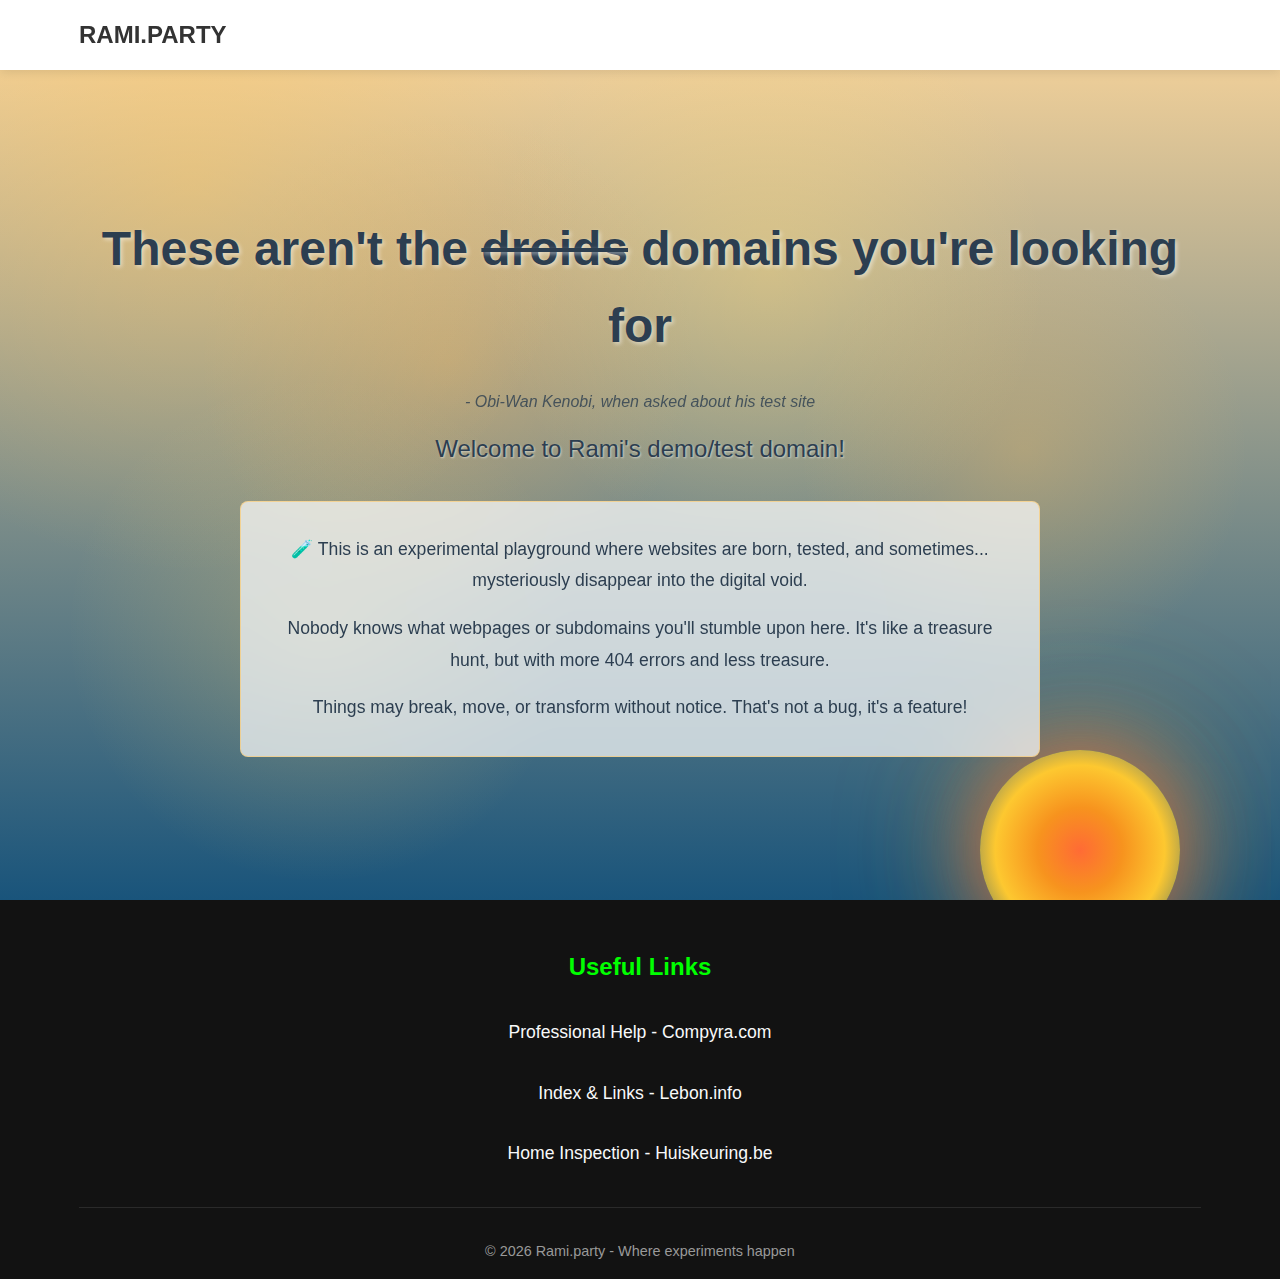
<file: index.html>
<!DOCTYPE html>
<html lang="en">

<head>
    <meta charset="UTF-8">
    <meta name="viewport" content="width=device-width, initial-scale=1.0">
    <title>Rami's Digital Playground</title>
    <link rel="stylesheet" href="style.css">

    <!-- Primary Meta Tags -->
    <meta name="title" content="Rami's Digital Playground">
    <meta name="description" content="A demo domain of Rami - you never know what you'll find here!">
    <meta name="author" content="Rami">
    <meta name="robots" content="noindex, nofollow">
</head>

<body>
    <header>
        <div class="container">
            <div class="logo">
                <h1>RAMI.PARTY</h1>
            </div>
        </div>
    </header>

    <section id="home" class="hero">
        <div class="container">
            <div class="hero-content">
                <h1>These aren't the <s>droids</s> domains you're looking for</h1>
                <p class="quote-attribution">- Obi-Wan Kenobi, when asked about his test site</p>
                <p class="subtitle">Welcome to Rami's demo/test domain!</p>
                <div class="message-box">
                    <p>🧪 This is an experimental playground where websites are born, tested, and sometimes... mysteriously disappear into the digital void.</p>
                    <p>Nobody knows what webpages or subdomains you'll stumble upon here. It's like a treasure hunt, but with more 404 errors and less treasure.</p>
                    <p>Things may break, move, or transform without notice. That's not a bug, it's a feature!</p>
                </div>
            </div>
        </div>
    </section>

    <footer>
        <div class="container">
            <div class="footer-content">
                <div class="footer-section">
                    <h3>Useful Links</h3>
                    <div class="footer-links">
                        <a href="https://compyra.com" target="_blank" rel="noopener noreferrer">
                            Professional Help - Compyra.com
                        </a>
                        <a href="https://lebon.info" target="_blank" rel="noopener noreferrer">
                            Index & Links - Lebon.info
                        </a>
                        <a href="https://huiskeuring.be" target="_blank" rel="noopener noreferrer">
                            Home Inspection - Huiskeuring.be
                        </a>
                    </div>
                </div>
            </div>
            <div class="footer-bottom">
                <p>&copy; 2026 Rami.party - Where experiments happen</p>
            </div>
        </div>
    </footer>
</body>

</html>
</file>
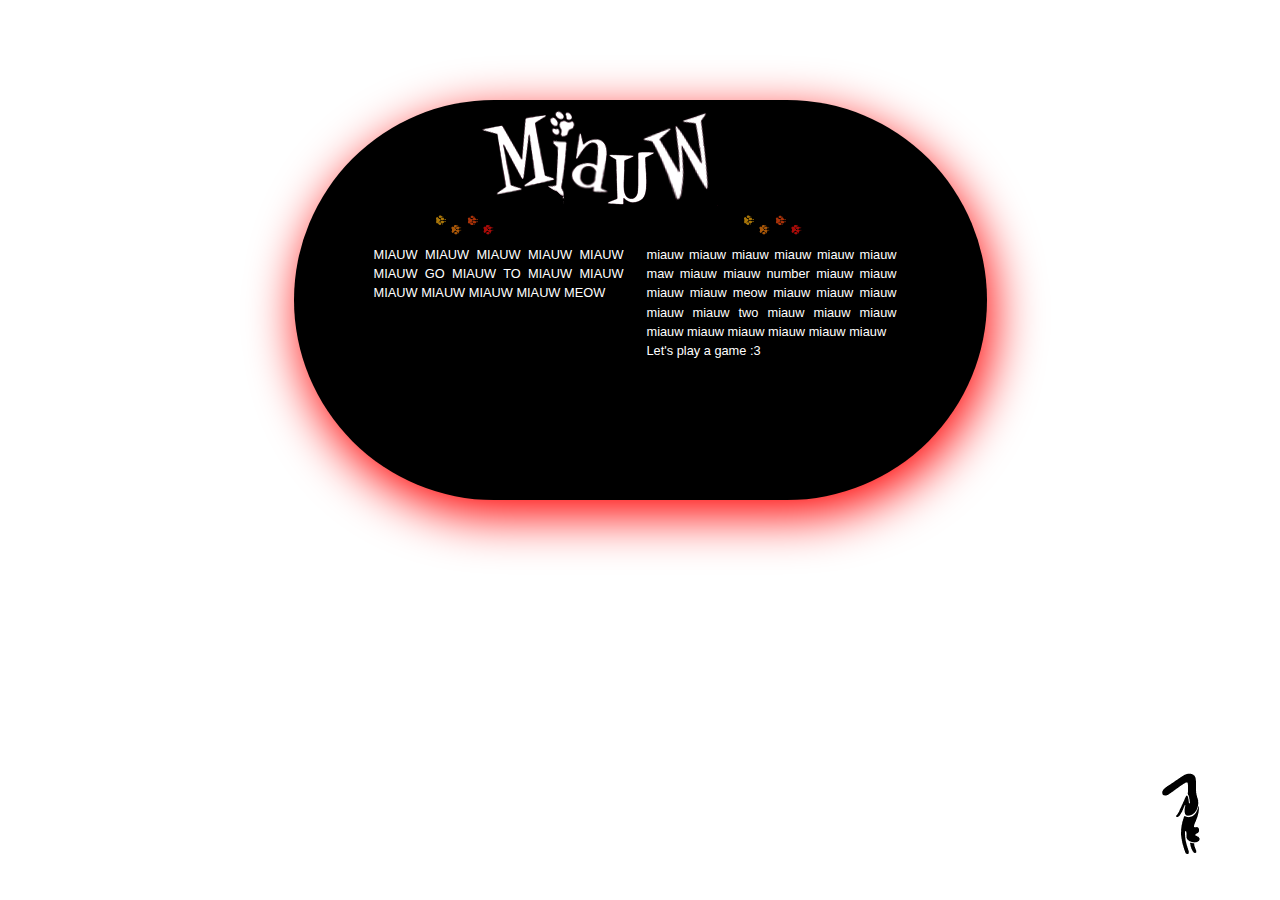
<file: old/index.html>
﻿<!DOCTYPE html>

<html>
<head>
    <link rel="stylesheet" type="text/css" href="protected/assets/css/reset.css"/>
    <link rel="stylesheet" type="text/css" href="protected/assets/css/css.css"/>
    <meta name="author" content="Hidden Moderator" />
    <meta charset="utf-8" />
    <title>Miauw <3</title>
</head>
<body>

    <div id="blokje">
        <h1>Miauw Test</h1>
        <div id="pawsLeft">
            <a href="./B.html"> <img src="protected/images/titan.gif" alt="titan" title="titan"> </a>
            <p>MIAUW MIAUW MIAUW MIAUW MIAUW MIAUW GO MIAUW TO MIAUW MIAUW MIAUW MIAUW MIAUW MIAUW MEOW </p>
        </div>
        <div id="pawsRight">
           <p>miauw miauw miauw miauw miauw miauw maw miauw miauw number miauw miauw miauw miauw meow miauw miauw miauw miauw miauw two miauw miauw miauw miauw miauw miauw miauw miauw miauw</p>
           <p>Let's play a game :3</p>
            <img id="number" src="protected/images/numberOne.gif">
        </div>
    </div>
</body>
</html>
</file>
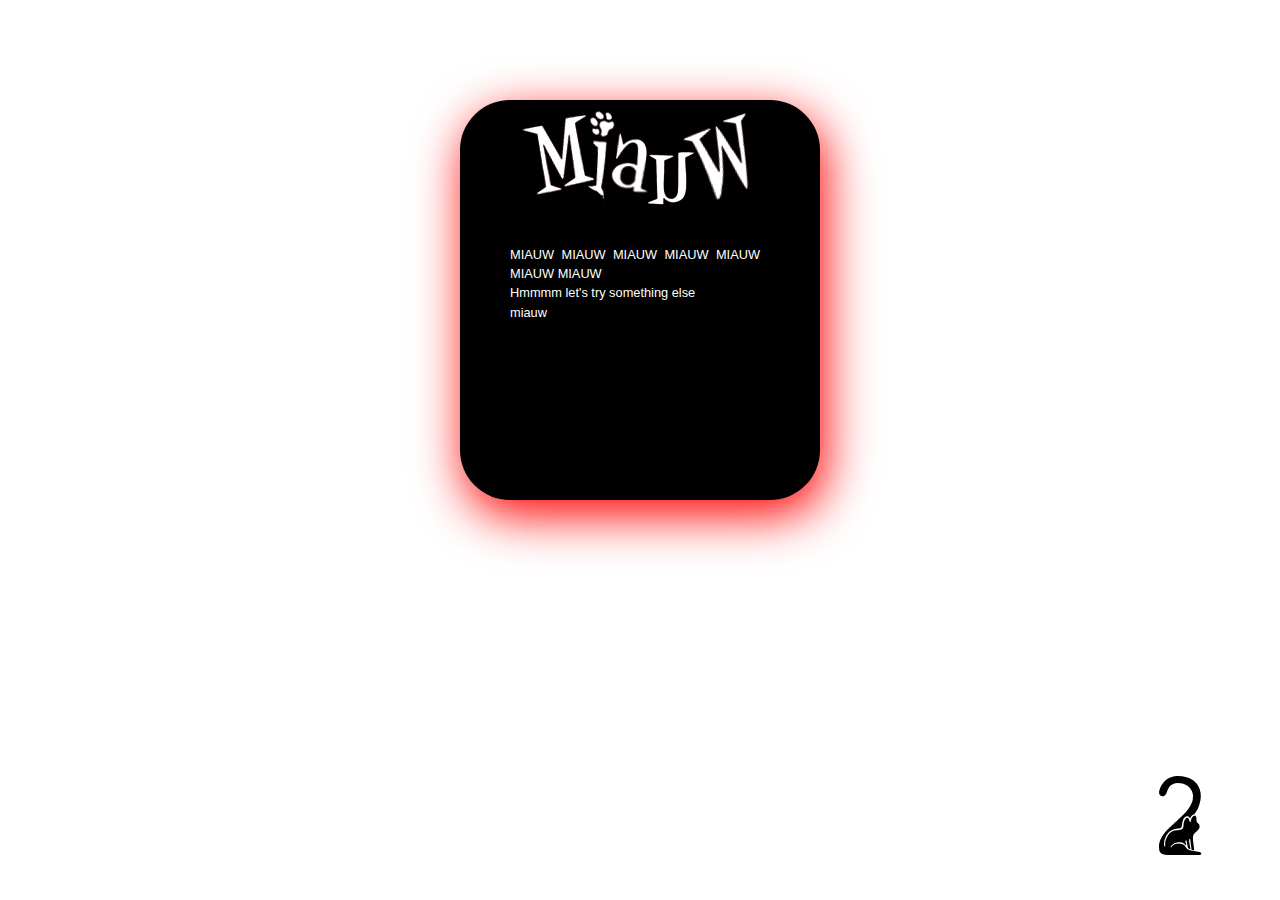
<file: B.html>
﻿<!DOCTYPE html>



<html>
<head>
    <link rel="stylesheet" type="text/css" href="protected/assets/css/reset.css"/>
    <link rel="stylesheet" type="text/css" href="protected/assets/css/css.css"/>
    <link rel="stylesheet" type="text/css" href="protected/assets/css/cssB.css"/>
    <meta name="author" content="Hidden Moderator" />
    <meta charset="utf-8" />
    <title>Miauw <3 psswrd</title>
</head>
<body>
    <div id="blokje">
        <h1>Miauw</h1>

        <div id="paws">
            <a href="#" onclick="myFunction()" > <img src="protected/images/titan.gif" alt="titan" title="titan"> </a>
            <p>MIAUW MIAUW MIAUW MIAUW MIAUW MIAUW MIAUW </p>
            <p>Hmmmm let's try something else</p>
            <p id="psswrd">miauw</p>
        </div>

    </div>
    <img id="number" src="protected/images/numberTwo.gif">
</body>



<script type="text/javascript" src="protected/assets/js/jquery-2.1.1.min.js"></script>
<!--<script type="text/javascript" src="http://code.jquery.com/jquery-2.1.1.min.js"></script>-->
<script type="text/javascript" src="protected/assets/js/script.js"></script>




</html>
</file>
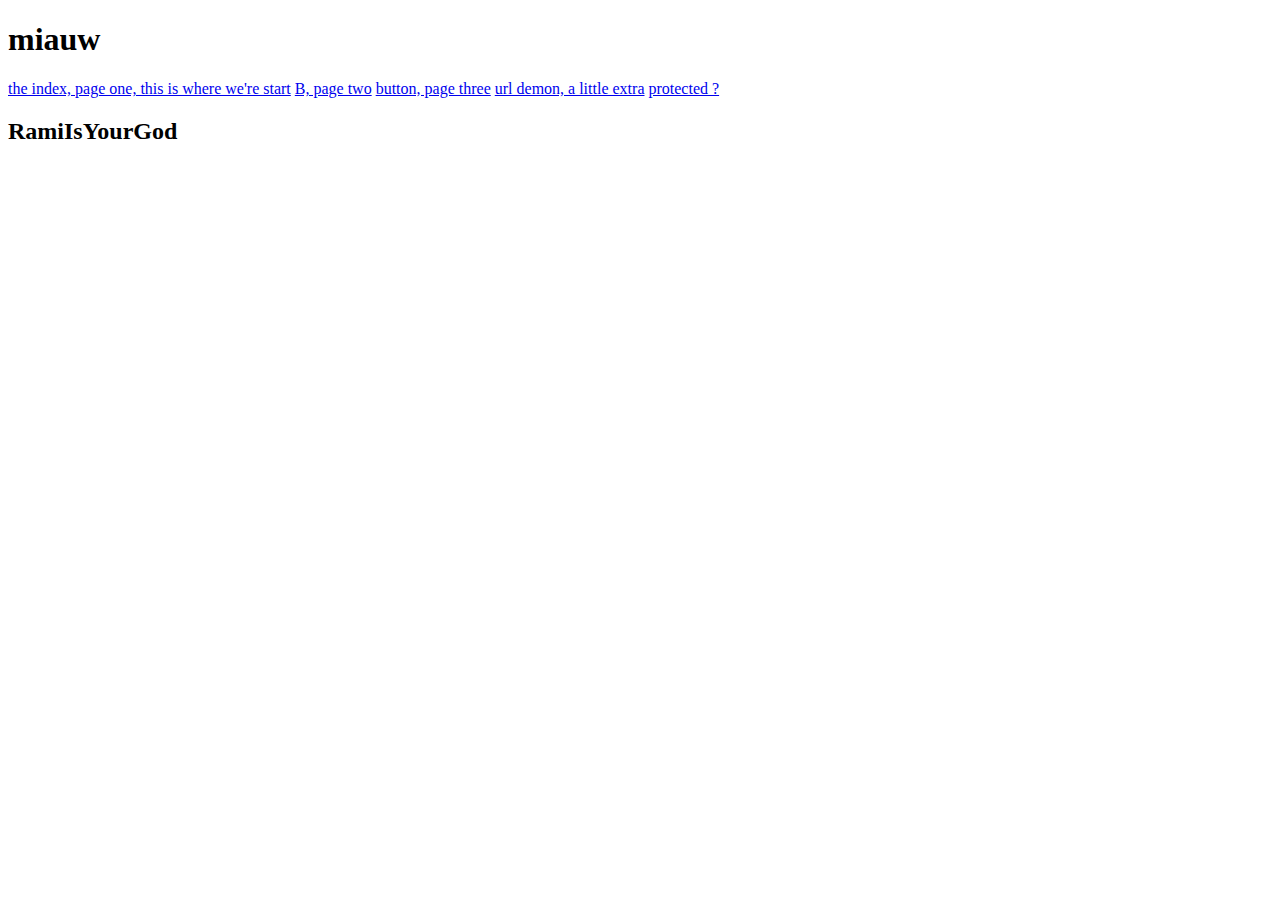
<file: protected/admin.html>
<!DOCTYPE html>
<html>
<head>
    <title>Index Of Admin</title>
</head>
<body>
        <h1>miauw</h1>
        <a href="http://www.miauw.xyz/index.html">the index, page one, this is where we're start</a>
        <a href="http://www.miauw.xyz/B.html">B, page two</a>
        <a href="http://www.miauw.xyz/button">button, page three</a>
        <a href="http://www.miauw.xyz/admin">url demon, a little extra</a>
        <a href="http://www.miauw.xyz/protected">protected ?</a>

            <h2>RamiIsYourGod</h2>




</body>
</html>
</file>
<file: old/protected/assets/css/css.css>
﻿/*---------------------*/


body {
    height: 100%;
    background-color: white; 
    font-family:  Arial, Helvetica;
    font-size: 0.8rem;
}

#blokje{
    background-color: black;
    margin: 100px auto 100px auto;
    padding-right: 80px;
    width: 613px;
    height: 400px;
    position: relative;
    box-shadow: 5px 15px 50px red;
    border-radius: 200px;
}
h1{
      background: url(../media/wit2.png) no-repeat top left;
      height:35px;
      text-indent: 100%;
      overflow: hidden;
      white-space: nowrap;
      line-height: 1px;
      background-position: center;
      padding-top: 80px;
}
div div{
    color: white;
    padding-top: 30px;
    width: 250px;
    padding-right: 10px;
    line-height: 150%;
    text-align: justify;
   

}
#pawsLeft{
    float: left;
    padding-left: 80px;
    background: url(../media/pawsColor4.gif) no-repeat top;
	/*background-repeat: repeat-x;*/
	background-size: 60px 20px;
}

#pawsRight {
    float: right;
    text-align: justify;
    padding-left: 10px;
    background: url(../media/pawsColor4.gif) no-repeat top;
	/*background-repeat: repeat-x;*/
	background-size: 60px 20px;
}

img{
    position: absolute;
    left: -1200px;
    top: 100px;
}


#number {
    position: fixed;
    left: 90%;
    top: 85%;
}
</file>
<file: protected/assets/css/css.css>
﻿/*---------------------*/


body {
    height: 100%;
    background-color: white; 
    font-family:  Arial, Helvetica;
    font-size: 0.8rem;
}

#blokje{
    background-color: black;
    margin: 100px auto 100px auto;
    padding-right: 80px;
    width: 613px;
    height: 400px;
    position: relative;
    box-shadow: 5px 15px 50px red;
    border-radius: 200px;
}
h1{
      background: url(../media/wit2.png) no-repeat top left;
      height:35px;
      text-indent: 100%;
      overflow: hidden;
      white-space: nowrap;
      line-height: 1px;
      background-position: center;
      padding-top: 80px;
}
div div{
    color: white;
    padding-top: 30px;
    width: 250px;
    padding-right: 10px;
    line-height: 150%;
    text-align: justify;
   

}
#pawsLeft{
    float: left;
    padding-left: 80px;
    background: url(../media/pawsColor4.gif) no-repeat top;
	/*background-repeat: repeat-x;*/
	background-size: 60px 20px;
}

#pawsRight {
    float: right;
    text-align: justify;
    padding-left: 10px;
    background: url(../media/pawsColor4.gif) no-repeat top;
	/*background-repeat: repeat-x;*/
	background-size: 60px 20px;
}

img{
    position: absolute;
    left: -1200px;
    top: 100px;
}


#number {
    position: fixed;
    left: 90%;
    top: 85%;
}
</file>
<file: protected/assets/css/cssB.css>
﻿/*---------------------*/

/*              Original css
body {
    height: 100%;
    background-color: white; 
    font-family:  Arial, Helvetica;
    font-size: 0.8rem;
}

#blokje{
    background-color: black;
    margin: 100px auto 100px auto;
    padding-right: 80px;
    width: 613px;
    height: 400px;
    position: relative;
    box-shadow: 5px 15px 50px red;
    border-radius: 200px;
}
h1{
      background: url(../media/wit2.png) no-repeat top left;
      height:35px;
      text-indent: 100%;
      overflow: hidden;
      white-space: nowrap;
      line-height: 1px;
      background-position: center;
      padding-top: 80px;
}
div div{
    color: white;
    padding-top: 30px;
    width: 250px;
    padding-right: 10px;
    line-height: 150%;
    text-align: justify;

}
#pawsLeft{
    float: left;
    padding-left: 80px;
    background: url(../media/pawsColor4.gif) no-repeat top;
	/*background-repeat: repeat-x;
	background-size: 60px 20px;
}

#pawsRight {
    float: right;
    text-align: justify;
    padding-left: 10px;
    background: url(../media/pawsColor4.gif) no-repeat top;
	/*background-repeat: repeat-x;
	background-size: 60px 20px;
}

img{
    position: absolute;
    left: -1200px;
    top: 100px;
}

*/


h1{
    background: url(../media/wit2.png) no-repeat center;
    width: 360px;
}

#blokje{
    width: 280px;
    border-radius: 50px;
}


#paws {
    padding-left: 50px;
}
</file>
<file: style.css>
/* Reset & Base Styles */
* {
    margin: 0;
    padding: 0;
    box-sizing: border-box;
}

:root {
    --primary-color: #333333;
    --secondary-color: #666666;
    --accent-color: #00ff00;
    --dark-bg: #121212;
    --light-bg: #f8f9fa;
    --text-dark: #333;
    --text-light: #f8f9fa;
    --border-radius: 8px;
    --shadow: 0 5px 15px rgba(0, 0, 0, 0.1);
    --transition: all 0.3s ease;
}

body {
    font-family: 'Roboto', sans-serif;
    line-height: 1.6;
    color: var(--text-dark);
    background-color: var(--light-bg);
    overflow-x: hidden;
}

.container {
    width: 90%;
    max-width: 1200px;
    margin: 0 auto;
    padding: 0 15px;
}

a {
    text-decoration: none;
    color: inherit;
}

ul {
    list-style: none;
}

/* Header Styles */
header {
    position: fixed;
    top: 0;
    left: 0;
    width: 100%;
    z-index: 1000;
    background-color: white;
    box-shadow: 0 2px 10px rgba(0, 0, 0, 0.1);
    padding: 1rem 0;
}

header .container {
    display: flex;
    justify-content: space-between;
    align-items: center;
}

.logo h1 {
    font-family: 'Montserrat', sans-serif;
    font-size: 1.5rem;
    font-weight: 700;
    color: var(--primary-color);
}

/* Hero Section */
.hero {
    min-height: 100vh;
    display: flex;
    align-items: center;
    justify-content: center;
    padding-top: 100px;
    background: linear-gradient(to bottom, #ffd89b 0%, #19547b 100%);
    position: relative;
    overflow: hidden;
}

.hero::before {
    content: '';
    position: absolute;
    top: 0;
    left: 0;
    right: 0;
    bottom: 0;
    background: 
        radial-gradient(circle at 15% 20%, rgba(255, 200, 100, 0.4) 0%, transparent 30%),
        radial-gradient(circle at 35% 40%, rgba(255, 180, 80, 0.3) 0%, transparent 25%),
        radial-gradient(circle at 60% 30%, rgba(255, 220, 120, 0.35) 0%, transparent 28%),
        radial-gradient(circle at 80% 50%, rgba(255, 190, 90, 0.3) 0%, transparent 20%),
        radial-gradient(circle at 25% 70%, rgba(255, 210, 110, 0.25) 0%, transparent 22%);
    pointer-events: none;
}

/* Setting sun in bottom right corner */
.hero::after {
    content: '';
    position: absolute;
    bottom: -50px;
    right: 100px;
    width: 200px;
    height: 200px;
    background: radial-gradient(circle, #ff6b35 0%, #f7931e 30%, #fdc830 60%, rgba(253, 200, 48, 0) 100%);
    border-radius: 50%;
    box-shadow: 
        0 0 80px rgba(255, 107, 53, 0.6),
        0 0 120px rgba(247, 147, 30, 0.4),
        0 0 160px rgba(253, 200, 48, 0.3);
    pointer-events: none;
}

.hero-content {
    text-align: center;
    color: #2c3e50;
    position: relative;
    z-index: 1;
}

.hero-content h1 {
    font-family: 'Montserrat', sans-serif;
    font-size: 3rem;
    font-weight: 700;
    margin-bottom: 1.5rem;
    text-shadow: 2px 2px 4px rgba(255, 255, 255, 0.5);
}

.hero-content h1 i {
    color: #2e7d32;
    margin-right: 15px;
}

.quote-attribution {
    font-size: 1rem;
    font-style: italic;
    margin-top: 0.5rem;
    margin-bottom: 1rem;
    opacity: 0.8;
    font-weight: 300;
}

.subtitle {
    font-size: 1.5rem;
    margin-bottom: 2rem;
    font-weight: 300;
    text-shadow: 1px 1px 2px rgba(255, 255, 255, 0.5);
}

.message-box {
    background: rgba(255, 255, 255, 0.7);
    backdrop-filter: blur(10px);
    border-radius: var(--border-radius);
    padding: 2rem;
    margin: 2rem auto;
    max-width: 800px;
    border: 1px solid rgba(255, 200, 100, 0.6);
}

.message-box p {
    font-size: 1.1rem;
    margin-bottom: 1rem;
    line-height: 1.8;
}

.message-box p:last-child {
    margin-bottom: 0;
}

.message-box .movie-quote {
    font-style: italic;
    font-size: 1rem;
    opacity: 0.85;
    border-left: 3px solid #ff6b35;
    padding-left: 1rem;
    margin-top: 1.5rem;
}

.message-box i {
    color: #ff6b35;
    margin-right: 10px;
}

/* Footer Styles */
footer {
    background-color: var(--dark-bg);
    color: var(--text-light);
    padding: 3rem 0 1rem;
}

.footer-content {
    display: flex;
    justify-content: center;
    margin-bottom: 2rem;
}

.footer-section {
    text-align: center;
}

.footer-section h3 {
    font-family: 'Montserrat', sans-serif;
    font-size: 1.5rem;
    margin-bottom: 1.5rem;
    color: var(--accent-color);
}

.footer-section h3 i {
    margin-right: 10px;
}

.footer-links {
    display: flex;
    flex-direction: column;
    gap: 1rem;
}

.footer-links a {
    color: var(--text-light);
    font-size: 1.1rem;
    transition: var(--transition);
    padding: 0.5rem;
    border-radius: var(--border-radius);
}

.footer-links a:hover {
    color: var(--accent-color);
    background: rgba(255, 255, 255, 0.1);
    transform: translateX(5px);
}

.footer-links a i {
    margin-right: 10px;
    width: 20px;
}

.footer-bottom {
    text-align: center;
    padding-top: 2rem;
    border-top: 1px solid rgba(255, 255, 255, 0.1);
}

.footer-bottom p {
    color: #999;
    font-size: 0.9rem;
}

/* Responsive Design */
@media (max-width: 768px) {
    .hero-content h1 {
        font-size: 2rem;
    }

    .subtitle {
        font-size: 1.2rem;
    }

    .message-box {
        padding: 1.5rem;
    }

    .message-box p {
        font-size: 1rem;
    }

    .footer-links {
        gap: 0.8rem;
    }

    .footer-links a {
        font-size: 1rem;
    }
}

@media (max-width: 480px) {
    .hero-content h1 {
        font-size: 1.5rem;
    }

    .subtitle {
        font-size: 1rem;
    }

    .message-box {
        padding: 1rem;
    }

    .logo h1 {
        font-size: 1.2rem;
    }
}
</file>
